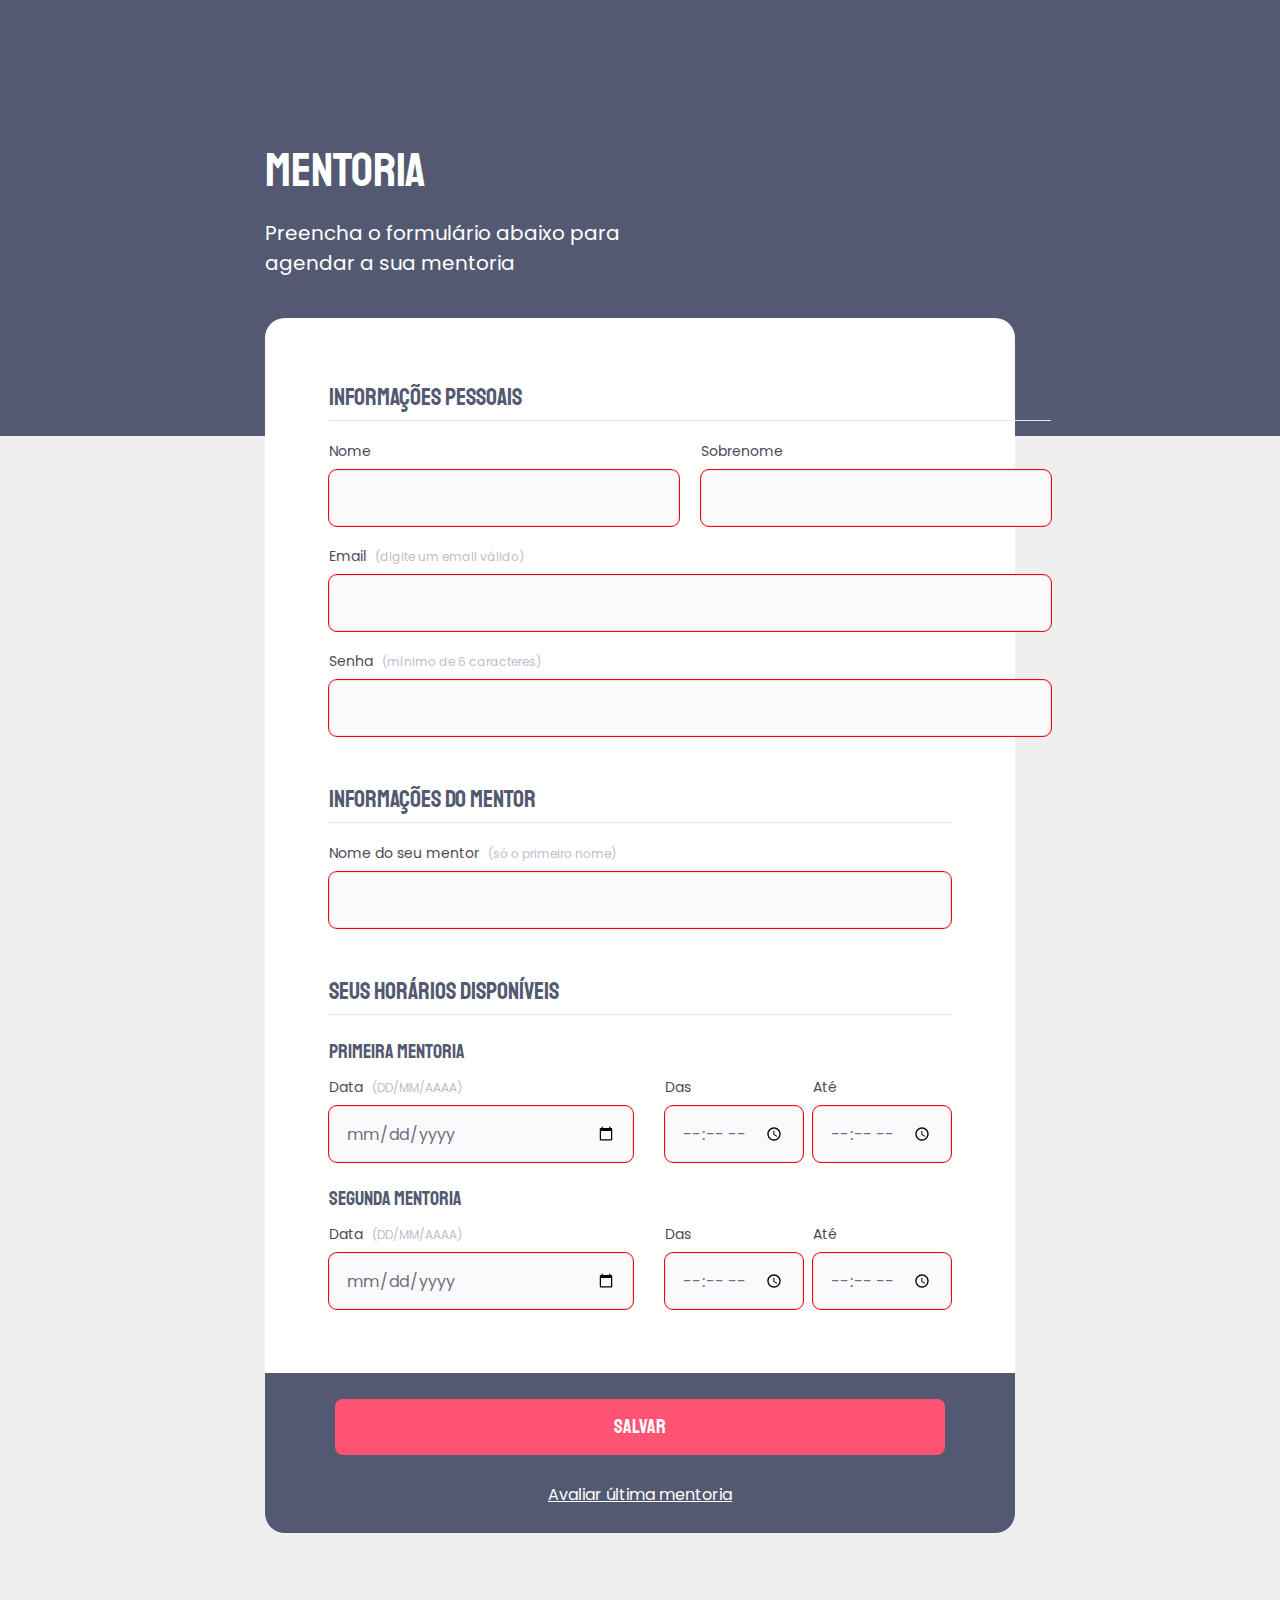
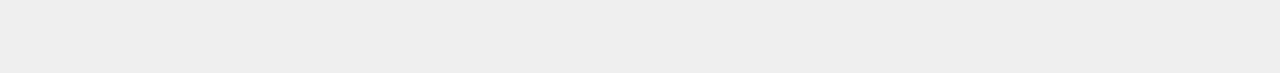
<file: index.html>
<!DOCTYPE html>
<html lang="pt-br">
<head>
	<link rel="preconnect" href="https://fonts.googleapis.com">
	<link rel="preconnect" href="https://fonts.gstatic.com" crossorigin>
	<meta charset="UTF-8">
	<meta name="viewport" content="width=device-width, initial-scale=1.0">
	<title>Mentorship Form</title>
	<link rel="stylesheet" href="style.css">

	<link href="https://fonts.googleapis.com/css2?family=Poppins:wght@400;600;700&family=Staatliches&display=swap" rel="stylesheet">

</head>
<body>
	<div class="page">
		<header>
			<h1>MENTORIA</h1>
			<p>Preencha o formulário abaixo para agendar a sua mentoria</p>
		</header>
		<form id="main-form">
			<fieldset>
				<div class="fieldset-wrapper">
					<legend>INFORMAÇÕES PESSOAIS</legend>
					<div class="col-2">
						<div class="input-wrapper">
							<label for="name">Nome</label>
							<input type="text" id="name" required/>
						</div>
						<div class="input-wrapper">
							<label for="last-name">Sobrenome</label>
							<input type="text" id="last-name" required/>
						</div>
					</div>

					<div class="input-wrapper">
						<label for="email">Email<span>(digite um email válido)</span></label>
						<input type="email" id="email" required/>
					</div>
					<div class="input-wrapper">
						<label for="password">Senha<span>(mínimo de 6 caracteres)</span></label>
						<input type="password" id="password" required minlength="6"/>
					</div>
				</div>
			</fieldset>

			<fieldset>
				<div class="fieldset-wrapper">
					<legend>INFORMAÇÕES DO MENTOR</legend>
					<div class="input-wrapper">
						<label for="mentor-name">Nome do seu mentor<span>(só o primeiro nome)</span></label>
						<input type="text" id="mentor-name" required/>
					</div>
			</div>
			</fieldset>

			<fieldset>
				<div class="fieldset-wrapper">
					<legend>SEUS HORÁRIOS DISPONÍVEIS</legend>
						<h2>PRIMEIRA MENTORIA</h2>
						<div class="col-3">
							<div class="input-wrapper">
								<label for="mentorship1-data-begin">Data<span>(DD/MM/AAAA)</span></label>
								<input type="date" id="mentorship1-data-begin" required>
							</div>
							<div class="input-wrapper">
								<label for="mentorship1-time-begin">Das</span></label>
								<input type="time" id="mentorship1-time-begin" required>
							</div>
							<div class="input-wrapper">
								<label for="mentorship1-time-end">Até</span></label>
								<input type="time" id="mentorship1-time-end" required>
							</div>
						</div>

						<h2>SEGUNDA MENTORIA</h2>
						<div class="col-3">
							<div class="input-wrapper">
								<label for="mentorship2-data-begin">Data<span>(DD/MM/AAAA)</span></label>
								<input type="date" id="mentorship2-data-begin" required>
							</div>
							<div class="input-wrapper">
								<label for="mentorship2-time-begin">Das</span></label>
								<input type="time" id="mentorship2-time-begin" required>
							</div>
							<div class="input-wrapper">
								<label for="mentorship2-time-end">Até</span></label>
								<input type="time" id="mentorship2-time-end" required>
							</div>
						</div>
			</div>
			</fieldset>
		</form>
		<footer>
			<input id="btn-salvar" type="submit" form="main-form" value="SALVAR"/>
			<a href="form2.html">Avaliar última mentoria</a>
		</footer>
	</div>
</body>
</html>
</file>
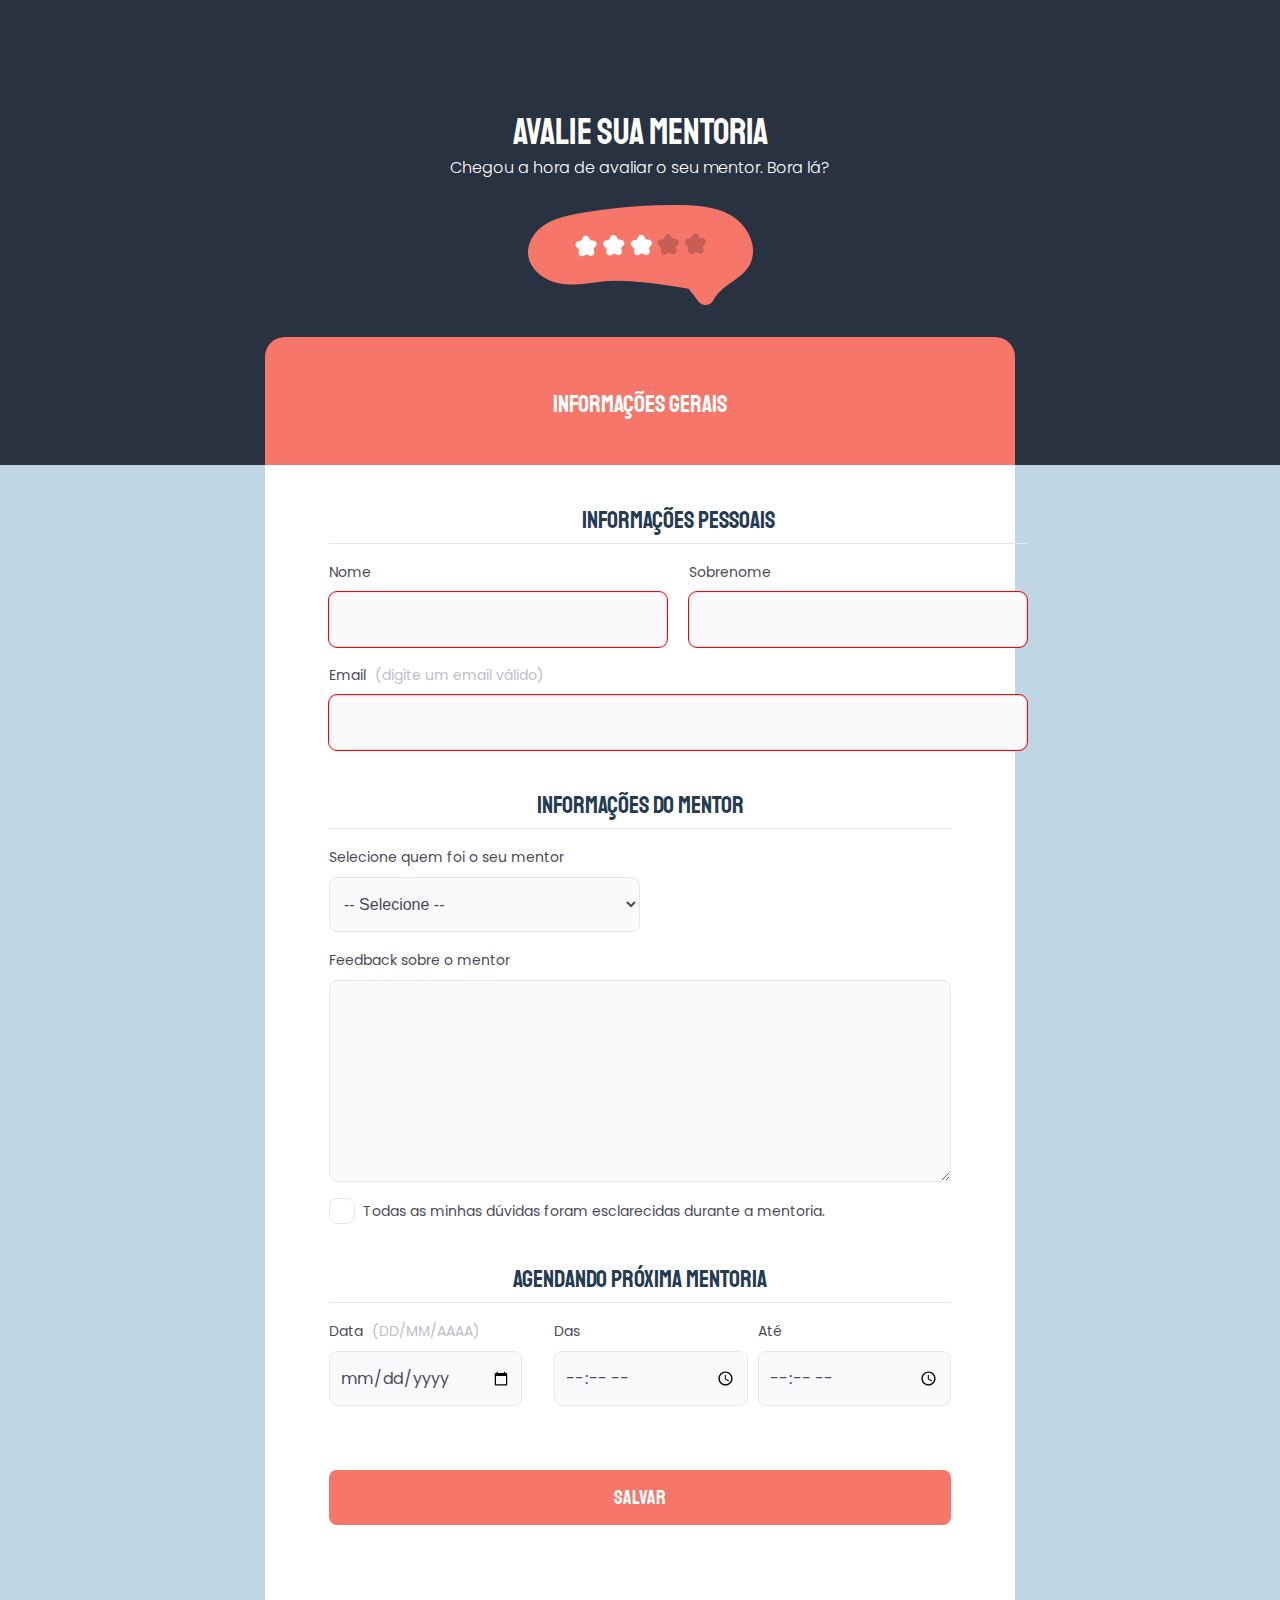
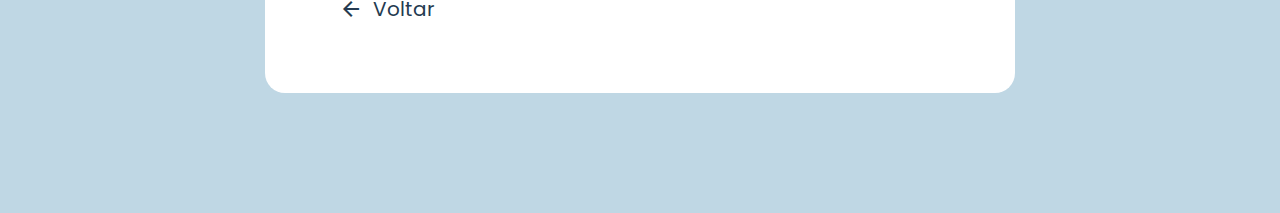
<file: form2.html>
<!DOCTYPE html>
<html lang="en">
<head>
	<link rel="preconnect" href="https://fonts.googleapis.com">
	<link rel="preconnect" href="https://fonts.gstatic.com" crossorigin>
	
	<meta charset="UTF-8">
	<meta name="viewport" content="width=device-width, initial-scale=1.0">
	<title>Avalie sua Mentoria</title>
	<link rel="stylesheet" href="style2.css">

	<link href="https://fonts.googleapis.com/css2?family=Poppins:wght@300;400&family=Staatliches&display=swap" rel="stylesheet">

	<link rel="stylesheet" href="https://fonts.googleapis.com/css2?family=Material+Symbols+Outlined:opsz,wght,FILL,GRAD@24,400,0,0" />
</head>
<body>
	<header>
		<div class="container-header">
			<h1>AVALIE SUA MENTORIA</h1>
			<p>Chegou a hora de avaliar o seu mentor. Bora lá?</p>
			<img src="images/img1.png" alt="avaliação de três estrelas de um total de 5 estrelas">
		</div>
		<h2 id="main-title">INFORMAÇÕES GERAIS</h2>
	</header>
	<div class="page">
		<form id="main-form">
			<fieldset id="personal-info">
				<div class="fieldset-wrapper">
					<legend>INFORMAÇÕES PESSOAIS</legend>
					<div class="col-2">
						<div class="input-wrapper">
							<label for="name">Nome</label>
							<input type="text" id="name" required />
						</div>
						<div class="input-wrapper">
							<label for="last-name">Sobrenome</label>
							<input type="text" id="last-name" required />
						</div>
					</div>

					<div class="input-wrapper">
						<label for="email">Email<span>(digite um email válido)</span></label>
						<input type="email" id="email" required />
					</div>
				</div>
			</fieldset>

			<fieldset id="mentor-info">
				<div class="fieldset-wrapper">
					<legend>INFORMAÇÕES DO MENTOR</legend>
					<div class="input-wrapper">
						<label for="mentor-name">Selecione quem foi o seu mentor</label>
						<select id="mentor-name" required>
							<option value="" selected>-- Selecione --</option>
							<option value="Tim Berners-Lee">Tim Berners-Lee</option>
							<option value="Bill Gates">Bill Gates</option>
							<option value="Linus Torvalds">Linus Torvalds</option>
						</select>
					</div>

					<div class="input-wrapper">
						<label for="feedback">Feedback sobre o mentor</label>
						<textarea id="feedback" cols="30" rows="10"></textarea>
					</div>

					<div class="checkbox-wrapper">
						<input type="checkbox" id="checkbox-questions-resolved"/>
						<label for="checkbox-questions-resolved">Todas as minhas dúvidas foram esclarecidas durante a mentoria.</label>
					</div>
				</div>
			</fieldset>

			<fieldset id="next-mentorship">
				<div class="fieldset-wrapper">
					<legend>AGENDANDO PRÓXIMA MENTORIA</legend>
						<div class="col-3">
							<div class="input-wrapper">
								<label for="mentorship-date">Data<span>(DD/MM/AAAA)</span></label>
								<input type="date" id="mentorship-date"/>
							</div>
							
							<div class="input-wrapper">
								<label for="begin-time">Das</label>
								<input type="time" id="begin-time"/>
							</div>
							<div class="input-wrapper">
								<label for="end-time">Até</label>
								<input type="time" id="end-time"/>
							</div>
						</div>
				</div>

				<input id="btn-save" type="submit" value="SALVAR"/>
				<a id="link_back" href="index.html"><span class="material-symbols-outlined">
					arrow_back
					</span>Voltar</a>
			</fieldset>


		</form>
	</div>
</body>
</html>
</file>
<file: style.css>
@charset "UTF-8";

:root{
	--cor01: #fff; /* form bg, button color */
	--cor02:#000;
	--cor03:#535971; /* header, legend, footer */
	--cor04:#FF5374; /* button */
	--cor05:#EFEFEF;
	--cor06:#4E4958;/* label */
	--cor07: #C1BCCC; /* label span */
	--cor08: #FAFAFC; /* bg do input */
	--cor09: #E6E6F0; /* borda do input  */
	--cor10: #726c7e; /* texto do input */
	--cor11: #f7355c; /* HOVER button */
	--cor12: #5c6aa3; /* box-shadow focus-visible input */
}

*{
	margin: 0;
	padding: 0;
	box-sizing: border-box;
}

/* estabelecimento das fontes */
body, label, p, span, input{
	font-family: 'Poppins', sans-serif;
}

h1, h2, legend, button{
	font-family: 'Staatliches', sans-serif;
}
/* --- */

body{
	min-height: 100vh;
	min-height: 100svh;
	min-height: 100dvh;
	background-color: var(--cor05);
	position: relative;
}

body::before{
	content: '';
	background-color: var(--cor03);
	position: absolute;
	top: 0;
	left: 0;
	display: block;
	width: 100%;
	height: 436px;
	z-index: -1;
}

div.page{
	width: 750px;
	margin: auto;
}

header{
	width: 417px;
}

h1{
	padding-top: 140px;
	font-size: 48px;
	font-weight: 400;
}

h2{
	font-size: 20px;
	line-height: 34px;
	font-weight: 400;
}

header p {
	margin-top: 18px;
	font-size: 20px;
	font-weight: 400;
}

form{
	background-color: var(--cor01);
	margin-top: 40px;
	padding: 64px;
	border-radius: 20px 20px 0px 0px;
	display: flex;
	flex-direction: column;
	gap: 48px;
}

fieldset{
	border: none;
}

.fieldset-wrapper{
	display: flex;
	flex-direction: column;
	gap: 20px
}

.fieldset-wrapper legend{
	font-size: 24px;
	border-bottom: 1px solid var(--cor09);
	padding-bottom: 8px;
	/* margin-bottom: 24px; /*  32px (figma) - 8px (de gap já existente) RETIRADO POR QUESTÃO DE REGRA DE ESPAÇAMENTO DE UI */
}

.fieldset-wrapper h2{
	margin-bottom: -12px;
}

.input-wrapper{
	display: flex;
	flex-direction: column;
}

.input-wrapper label{
	font-size: 14px;
	margin-bottom: 8px;
	display: flex;
	align-items: center;
	
}

.input-wrapper label span{
	font-size: 12px;
	margin-left: 9px;
}

form input{
	background-color: var(--cor08);
	height: 56px;
	border-radius: 8px;
	border: 1px solid var(--cor09);
	padding: 0 16px;
	font-size: 16px;
	color: var(--cor10);
}

form input:focus-visible{
	outline: 1px solid var(--cor03);
	box-shadow: 0 0 5px var(--cor12), 0 0 10px var(--cor12);
}

h1, header p{
	color: var(--cor01);
}

h2, legend{
	color: var(--cor03);
}

label{
	color: var(--cor06);
}

label span{
	color: var(--cor07);
}

.col-2, .col-3{
	display: flex;
	flex-direction: row;
}

.col-2{
	gap: 22px;
	/* width: 100%; */
}

.col-2 .input-wrapper{
	width: 100%;
}

.col-3 .input-wrapper:nth-child(1){
	width: 100%;
	margin-right: 32px;
}

.col-3 .input-wrapper:nth-child(2){
	margin-right: 10px;
}

/* :is(.col-2, .col-3) .input-wrapper{
	width: 100%;
} */

:is(.col-2, .col-3) .input-wrapper input{
	appearance: none;
	-moz-appearance: none;
	-webkit-appearance: none;
	-ms-appearance: none;
}

footer{
	height: 160px;
	background-color: #535971;
	border-radius: 0 0 20px 20px;
	display: flex;
	flex-direction: column;
	justify-content: space-evenly;
	align-items: center;
	margin-bottom: 140px;
	padding: 0 70px;
}

footer #btn-salvar{
	padding: 15px 40px;
	font-size: 20px;
	color: var(--cor01);
	font-family: 'Staatliches', sans-serif;
	line-height: 26px;
	background-color: var(--cor04);
	border: none;
	border-radius: 8px;
	width: 100%;
}

footer #btn-salvar:hover{
	cursor: pointer;
	background-color: var(--cor11);
}

footer a{
	color: var(--cor01);
}

footer a:visited{
	color: var(--cor01);
}

footer a:hover{
	text-decoration: none;
	color: var(--cor01);
	text-shadow: 0 0 5px var(--cor04), 0 0 10px var(--cor04);
}

/* OBS: OS INPUTS DE DATA E HORA FORAM DEIXADOS COMO TYPE="DATE" E TYPE="TIME" MESMO PARA TER OS BOTÕES DE POPUP DE DATA E HORA E AUXILIAR O USUÁRIO A PREENCHER (DIFERENTE DO QUE PARECER SER PELO PROJETO NO FIGMA) */

/* Validação */

form input:invalid{
	outline: 1px solid #f00;
}

/* --- */
</file>
<file: style2.css>
@charset "UTF-8";

:root{
	--cor01: #fff;    /* bg FORM e fontes */
	--cor02: #293241; /* bg body BEFORE */
	--cor03: #BFD7E4; /* bg body */
	--cor04: #F67669; /* topo do form */
	--cor05: #253B51; /* h3 */
	--cor06: #4E4958; /* labels */
	--cor07: #E6E6F0; /* border input, border legend*/
	--cor08: #FAFAFC; /* bg input */
	--cor09: #C1BCCC; /* label span*/
	--cor10: #db6154; /* hover btn  */
	--fonte01: 'Poppins', sans-serif;
	--fonte02: 'Staatliches', sans-serif;
}

*{
	margin: 0;
	padding: 0;
	box-sizing: border-box;
}

body{
	min-height: 100vh;
	min-height: 100svh;
	min-height: 100dvh;
	background-color: var(--cor03);
}

/* 
FONTES UTILIZADAS
font-family: 'Poppins', sans-serif;
font-family: 'Staatliches', sans-serif;
*/

header{
	background-color: var(--cor02);
	height: 465px;
	width: 100%;
	padding-top: 110px;
	
}

body, input, p{
	font-family: var(--fonte01);
	font-weight: 400;
}

h1, h2, legend, button {
	font-family: var(--fonte02);
	font-weight: 400;
}

h1, h2{
	font-weight: 400;
}

.page{
	width: 750px;
	margin: auto;
	
}

.container-header{
	display: flex;
	flex-direction: column;
	align-items: center;
	
	
}

header h1{
	font-size: 36px;
	color: var(--cor01);
}

header p{
	font-size: 16px;
	color:var(--cor01);
	font-weight: 300;
}

header img{
	margin-top: 25px;
	margin-bottom: 32px;
}

#main-title{
	display: flex;
	justify-content: center;
	align-items: center;
	height: 133px;
	color: var(--cor01);
	font-size: 24px;
	line-height: 34px;
	background-color: var(--cor04);
	border-radius: 20px 20px 0 0;
	width: 750px;
	margin: auto;
	
}

form#main-form{
	background-color: var(--cor01);
	margin-bottom: 110px;
	padding: 32px 64px 64px;
	border-radius: 0 0 20px 20px;
	display: flex;
	flex-direction: column;
	gap: 32px;
}

form#main-form fieldset{
	border: none;
}

form#main-form legend{
	border-bottom: 1px solid var(--cor07);
	padding: 6px;
}

form#main-form legend{
	font-size: 24px;
	line-height: 34px;
	color: var(--cor05);
	text-align: center;
}

form#main-form label{
	font-size: 14px;
	line-height: 24px;
	color: var(--cor06);
}

form#main-form label span{
	margin-left: 9px;
	color: var(--cor09);
}

form#main-form :is(input, select, textarea){
	background-color: var(--cor08);
	border: 1px solid var(--cor07);
	border-radius: 8px;
	padding: 10px 10px;
	font-size: 16px;
	color: var(--cor06);
}

form#main-form :is(input, select, textarea):focus-visible{
	outline: 2px solid var(--cor03);
	box-shadow: 0 0 5px var(--cor03),
							0 0 10px var(--cor03)	;
}

form#main-form :is(input, select){
	height: 55px;
}

form#main-form select{
	width: 50%;
}

form#main-form .input-wrapper{
	display: flex;
	flex-direction: column;
	gap: 8px;
}

form#main-form .fieldset-wrapper{ 
	display: flex;
	flex-direction: column;
	gap: 16px;
}

form#main-form :is(.col-2, .col-3){
	display: flex;
	
}

form#main-form .col-2 {
	gap: 22px
}

form#main-form :is(.col-2, .col-3) .input-wrapper{
	width: 100%;
}


form#main-form .col-3 .input-wrapper:nth-child(1){
	width: 100%;
	margin-right: 32px;
}

form#main-form .col-3 .input-wrapper:nth-child(2){
	margin-right: 10px;
}

form#main-form .checkbox-wrapper{
	display: flex;
	align-items: center;
	position: relative;
}

form#main-form .checkbox-wrapper label{
	display: flex;
	align-items: center;
	gap: 8px;
}

form#main-form .checkbox-wrapper input{
	position: absolute;
  top: 0;
  left: 0;
	width: 25px;
	height: 25px;
	opacity: 0;
}

form#main-form .checkbox-wrapper label::before{
	content: '';
  width: 24px;
  height: 24px;
  border: 1px solid var(--cor07);
  border-radius: 8px;
  display: block;
}

form#main-form .checkbox-wrapper input:checked + label::before{
	background-image: url("data:image/svg+xml,%3Csvg width='24' height='24' viewBox='0 0 24 24' fill='none' xmlns='http://www.w3.org/2000/svg'%3E%3Cg clip-path='url(%23clip0_3051_23)'%3E%3Cpath d='M9 16.17L4.83 12L3.41 13.41L9 19L21 7L19.59 5.59L9 16.17Z' fill='%2342D3FF'/%3E%3C/g%3E%3Cdefs%3E%3CclipPath id='clip0_3051_23'%3E%3Crect width='24' height='24' fill='white'/%3E%3C/clipPath%3E%3C/defs%3E%3C/svg%3E%0A"); 
}

form#main-form .checkbox-wrapper input:focus-visible + label::before{
	outline: 2px solid var(--cor03);;
}

form#main-form #btn-save{
	width: 100%;
	font-family: var(--fonte02);
	font-size: 20px;
	line-height: 26px;
	color: var(--cor01);
	padding: 15px 40px;
	background-color: var(--cor04);
	margin: 64px 0;
	border: none;
}
form#main-form #btn-save:hover{
	background-color: var(--cor10);
	cursor: pointer;
}

form#main-form input:invalid{
	outline: 1px solid #f00;
}

a#link_back{
	display: flex;
	align-items: center;
	text-decoration: none;
	gap: 10px;
	font-size: 20px;
	color: var(--cor05);
	padding: 5px 10px;
	border-radius: 8px;
	width: fit-content;
	padding-right: 20px;
}

a#link_back:visited{
	color: var(--cor05);
}

a#link_back:hover{
	background-color: var(--cor05);
	color: var(--cor01);
}
</file>
